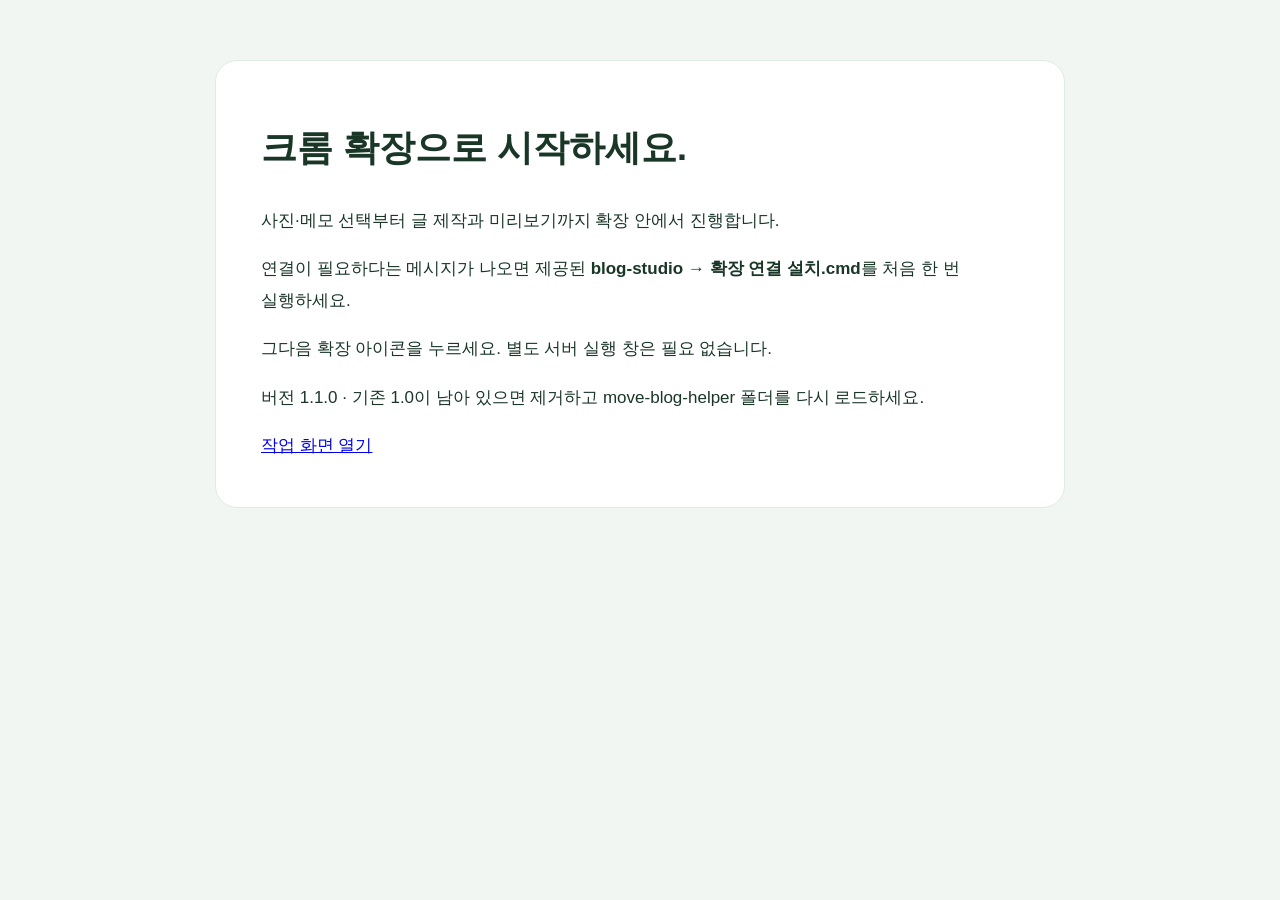
<file: move-blog-helper/guide.html>
<!doctype html><html lang="ko"><meta charset="utf-8"><title>확장 연결 안내</title><link rel="stylesheet" href="guide.css"><main><h1>크롬 확장으로 시작하세요.</h1><p>사진·메모 선택부터 글 제작과 미리보기까지 확장 안에서 진행합니다.</p><p>연결이 필요하다는 메시지가 나오면 제공된 <b>blog-studio → 확장 연결 설치.cmd</b>를 처음 한 번 실행하세요.</p><p>그다음 확장 아이콘을 누르세요. 별도 서버 실행 창은 필요 없습니다.</p><p>버전 1.1.0 · 기존 1.0이 남아 있으면 제거하고 move-blog-helper 폴더를 다시 로드하세요.</p><a href="studio.html">작업 화면 열기</a></main></html>
</file>
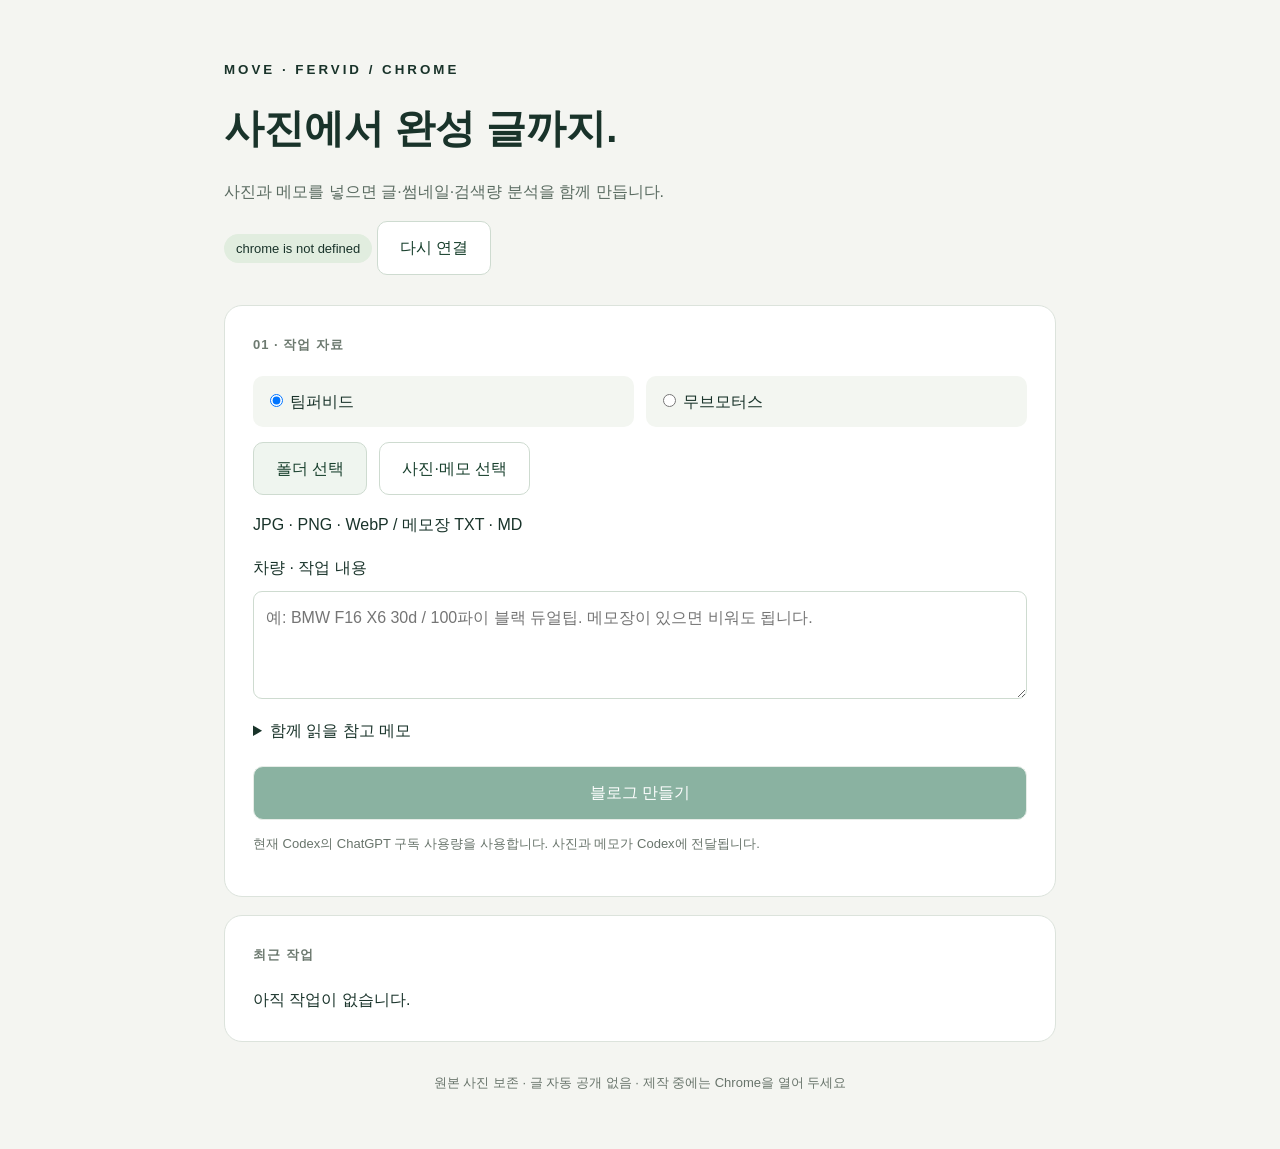
<file: move-blog-helper/studio.html>
<!doctype html>
<html lang="ko"><head><meta charset="utf-8"><meta name="viewport" content="width=device-width,initial-scale=1"><title>무브 · 퍼비드 크롬 확장</title><link rel="stylesheet" href="studio.css"></head>
<body><main><header><small>MOVE · FERVID / CHROME</small><h1>사진에서 완성 글까지.</h1><p>사진과 메모를 넣으면 글·썸네일·검색량 분석을 함께 만듭니다.</p><span id="connection">Codex 자동 연결 중</span> <button id="reconnect" class="secondary">다시 연결</button></header>
<section><div class="step">01 · 작업 자료</div><div class="brands"><label><input type="radio" name="brand" value="fervid" checked> 팀퍼비드</label><label><input type="radio" name="brand" value="move"> 무브모터스</label></div>
<div class="pickers"><label class="button">폴더 선택<input id="folder" type="file" webkitdirectory multiple hidden></label><label class="button secondary">사진·메모 선택<input id="files" type="file" multiple accept=".jpg,.jpeg,.png,.webp,.txt,.md" hidden></label></div>
<p id="selection">JPG · PNG · WebP / 메모장 TXT · MD</p><label for="details">차량 · 작업 내용</label><textarea id="details" rows="3" placeholder="예: BMW F16 X6 30d / 100파이 블랙 듀얼팁. 메모장이 있으면 비워도 됩니다."></textarea><details><summary>함께 읽을 참고 메모</summary><div id="notes">선택된 메모가 없습니다.</div></details>
<button id="create" class="primary" disabled>블로그 만들기</button><p class="fine">현재 Codex의 ChatGPT 구독 사용량을 사용합니다. 사진과 메모가 Codex에 전달됩니다.</p></section>
<section id="progress" hidden><div class="step">02 · 만드는 중</div><h2 id="stage"></h2><progress id="bar" max="100"></progress><p id="error"></p></section>
<section id="result" hidden><div class="step">03 · 확인 후 네이버로</div><h2 id="resultTitle"></h2><div id="warnings"></div><div class="pickers"><button id="preview">글 미리보기</button><button id="analysis" class="secondary">검색량 분석</button></div>
<label for="schedule">예약 시간 · 한국시간 (선택)</label><input id="schedule" type="datetime-local" step="600"><p class="fine">네이버 최종 발행 화면에서 이 시간과 일치하는지 확인합니다.</p>
<button id="send" class="primary">네이버에 글 넣기</button><p id="handoff"></p><p class="fine">버튼을 누르면 네이버 새 글과 입력 도우미가 열립니다. 내 템플릿의 하단 문의 양식을 남긴 뒤 원고 자동 입력을 누르세요. 제목 배경과 최종 예약 발행은 네이버에서 확인하세요.</p></section>
<section><div class="step">최근 작업</div><div id="history">아직 작업이 없습니다.</div></section>
<dialog id="viewer"><button id="closeViewer">닫기</button><iframe id="previewFrame" title="블로그 미리보기" sandbox></iframe><pre id="analysisText" hidden></pre></dialog>
<footer>원본 사진 보존 · 글 자동 공개 없음 · 제작 중에는 Chrome을 열어 두세요</footer></main><script src="studio.js"></script><script src="privacy-editor.js"></script></body></html>
</file>
<file: move-blog-helper/guide.css>
*{box-sizing:border-box}body{margin:0;background:#f2f6f3;color:#193627;font:17px/1.85 'Malgun Gothic',sans-serif;word-break:keep-all}main{max-width:850px;margin:60px auto;padding:45px;background:#fff;border:1px solid #deebe2;border-radius:22px}h1{font-size:36px;line-height:1.5;margin:15px 0 30px}small{color:#338658;font-weight:700}li{margin:10px 0}section{border-top:1px solid #dfebe3;margin-top:30px;padding-top:15px}h2{font-size:22px}pre,code{background:#edf4ef;border-radius:5px;padding:3px 6px}pre{padding:20px;font-size:15px;overflow:auto}.fine{color:#66766b;font-size:13px}@media(max-width:650px){main{margin:10px;padding:25px}h1{font-size:27px}}
</file>
<file: move-blog-helper/studio.css>
*{box-sizing:border-box}body{margin:0;background:#f4f5f1;color:#19332a;font:16px/1.7 "Malgun Gothic",sans-serif;word-break:keep-all}main{max-width:880px;margin:55px auto;padding:0 24px}header{margin-bottom:30px}header small{letter-spacing:3px;font-weight:700}h1{font-size:40px;margin:12px 0}h2{font-size:23px}header p{color:#5a6b61}section{background:#fff;border:1px solid #dce3dc;border-radius:18px;padding:28px;margin-bottom:18px}.step{font-size:13px;font-weight:700;letter-spacing:1px;color:#6d7a70;margin-bottom:20px}.brands,.pickers{display:flex;gap:12px;flex-wrap:wrap;margin:15px 0}.brands label{padding:12px;background:#f3f6f1;border-radius:10px;flex:1;cursor:pointer}button,.button{font:inherit;border:1px solid #cedbd0;border-radius:10px;padding:12px 22px;cursor:pointer;background:#eff5ef;color:#173f2c;display:inline-block}button:disabled{opacity:.5;cursor:wait}.primary{background:#176746;color:white;width:100%;margin-top:22px}.secondary{background:white}textarea,input[type=datetime-local]{font:inherit;width:100%;padding:12px;border:1px solid #cedbd0;border-radius:9px;margin:10px 0}textarea{resize:vertical}.fine,footer{font-size:13px;color:#68746b}#connection{font-size:13px;border-radius:20px;padding:7px 12px;background:#e1eddf}#notes{white-space:pre-wrap;max-height:220px;overflow:auto;font-size:14px}#error,#warnings{white-space:pre-wrap;color:#985431}progress{width:100%;accent-color:#176746}#history button{width:100%;text-align:left;margin:6px 0}dialog{width:min(1000px,95vw);height:92vh;border:0;border-radius:14px;padding:15px}dialog::backdrop{background:#0008}iframe{width:100%;height:calc(100% - 65px);border:0}pre{white-space:pre-wrap;overflow-wrap:anywhere}footer{text-align:center;margin:30px}button:focus-visible,.button:focus-within{outline:3px solid #e4ae3a}@media(max-width:600px){main{margin:28px auto;padding:0 14px}h1{font-size:29px}section{padding:20px}.pickers>*{flex:1;text-align:center}}

#readingPage{max-width:1060px;background:white;margin:0 auto;padding:0 48px 100px;min-height:100vh}#readingPage article{max-width:960px;margin:40px auto;font-size:18px;line-height:1.95;color:#202923}#readingPage h1{font-size:34px;line-height:1.5;letter-spacing:-.8px;margin-bottom:40px}#readingPage p{margin:30px 0}#readingPage img{display:block;width:100%;height:auto;margin:32px auto;border-radius:4px}#readingPage img.thumb{max-width:650px;margin:35px auto 55px}.reading-bar{position:sticky;top:0;z-index:3;background:#ffffffef;display:flex;align-items:center;gap:18px;padding:16px 0;border-bottom:1px solid #e1e7e1}.reading-bar span{font-size:13px;color:#5b7261}@media(max-width:640px){#readingPage{padding:0 18px 60px}#readingPage h1{font-size:26px}.reading-bar{flex-wrap:wrap;gap:6px}}@media print{.reading-bar{display:none}#readingPage{max-width:none;padding:0}#readingPage img{break-inside:avoid}}
</file>
